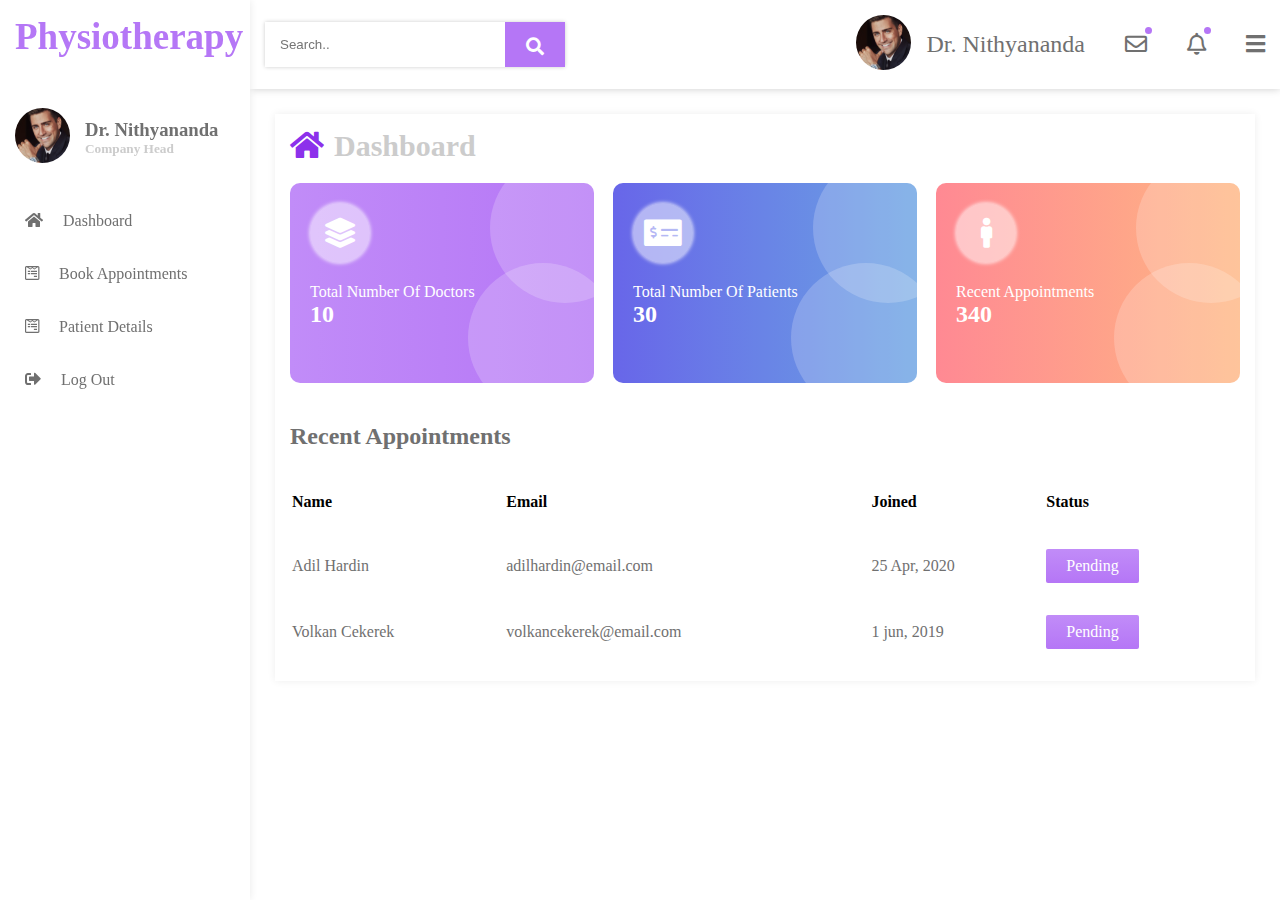
<file: index.html>
<!DOCTYPE html>
<html lang="en">
<head>
    <meta charset="UTF-8">
    <meta name="viewport" content="width=device-width, initial-scale=1.0">
    <title>Physiotherapy</title>

    <link rel="stylesheet" href="css/fontawesome.css">
    <link rel="stylesheet" href="css/style.css">

</head>
<body>
    
    <div class="sidebar-nav">
        <div class="logo">
            <a href="#">
                <h1>Physiotherapy</h1>
            </a>
            <a href="#">
                <img src="img/logo-2.png">
            </a>
        </div>
        <div class="profile">
            <div class="avtar">
                <img src="img/avtar.png">
            </div>
            <div class="name-pos">
                <h3>Dr. Nithyananda</h3>
                <h5>Company Head</h5>
            </div>
        </div>
        <div class="side-nav">
            <ul>
                <li>
                    <span><i class="fas fa-home"></i></span>
                    <a href="#">Dashboard</a>
                </li>
                <li>
                    <span><i class="fab fa-wpforms"></i></span>
                    <a href="book_app.html">Book Appointments</a>
                </li>
                <li>
                    <span><i class="fab fa-wpforms"></i></span>
                    <a href="#">Patient Details</a>
                </li>
                <!-- <li>
                    <span><i class="fas fa-table"></i></span>
                    <a href="#">Data Table</a>
                </li>
                <li>
                    <span><i class="far fa-chart-bar"></i></span>
                    <a href="#">Chart</a>
                </li>
                <li>
                    <span><i class="fas fa-cubes"></i></span>
                    <a href="#">Components</a>
                </li> -->
                <li>
                    <span><i class="fas fa-sign-out-alt"></i></span>
                    <a href="#">Log Out</a>
                </li>
            </ul>
        </div>
    </div>

    <header>
        <div class="head-inner">
            <div class="left-part">
                <form>
                    <input type="text" placeholder="Search.." required>
                    <button type="submit"><i class="fas fa-search"></i></button>
                </form>
            </div>
            <div class="right-part">
                <ul>
                    <li class="user">
                        <div class="avtar">
                            <img src="img/avtar.png" alt="" srcset="">
                        </div>
                        <div class="name-pos">
                            <h2>Dr. Nithyananda</h2>
                        </div>
                    </li>
                    <li class="notifiaction">
                        <span><i class="far fa-envelope"></i></span>
                    </li>
                    <li class="notifiaction">
                        <span><i class="far fa-bell"></i></span>
                    </li>
                    <li>
                        <span class="bar"><i class="fas fa-bars"></i></span>
                    </li>
                </ul>
            </div>
        </div>
    </header>

    <div class="main_contant">

        <div class="bread-crumbs">
            <ul>
                <li>
                    <span><i class="fas fa-home"></i></span>
                    <h3>Dashboard</h3>
                </li>
            </ul>
        </div>
        
        <div class="info_card">
            <div class="card">
                <span><i class="fas fa-layer-group"></i></span>
                <div class="number_detail">
                    <p>Total Number Of Doctors</p>
                    <h2>10</h2>
                </div>
                <p></p>
            </div>
            <div class="card">
                <span><i class="fas fa-money-check-alt"></i></span>
                <div class="number_detail">
                    <p>Total Number Of Patients</p>
                    <h2>30</h2>
                </div>
                <p></p>
            </div>
            <div class="card">
                <span><i class="fas fa-male"></i></span>
                <div class="number_detail">
                    <p>Recent Appointments</p>
                    <h2>340</h2>
                </div>
                <p></p>
            </div>
        </div>

        <div class="content_table">
            <div class="title">
                <h2>Recent Appointments</h2>
            </div>
            <div class="main">
                <table>
                    <thead>
                        <tr>
                            <td>Name</td>
                            <td>Email</td>
                            <td>Joined</td>
                            <td>Status</td>
                        </tr>
                    </thead>
                    <tbody>
                        <tr>
                            <td>Adil Hardin</td>
                            <td>adilhardin@email.com</td>
                            <td>25 Apr, 2020</td>
                            <td><a href="#" class="btn">Pending</a></td>
                        </tr>
                            <tr>
                                <td>Volkan Cekerek</td>
                                <td>volkancekerek@email.com</td>
                                <td>1 jun, 2019</td>
                                <td><a href="#" class="btn">Pending</a></td>
                            </tr>
                    </tbody>
                </table>
            </div>
        </div>

    </div>
                                                
  
    
    <script src="js/jquery.js"></script>

    <script>

        $(document).ready(function(){
            $(".bar").click(function(){
            $(".sidebar-nav").toggleClass("hide")
            $("header , .main_contant").toggleClass("slide-left")
        })
        });


    </script>
                                       
</body>
</html>
</file>
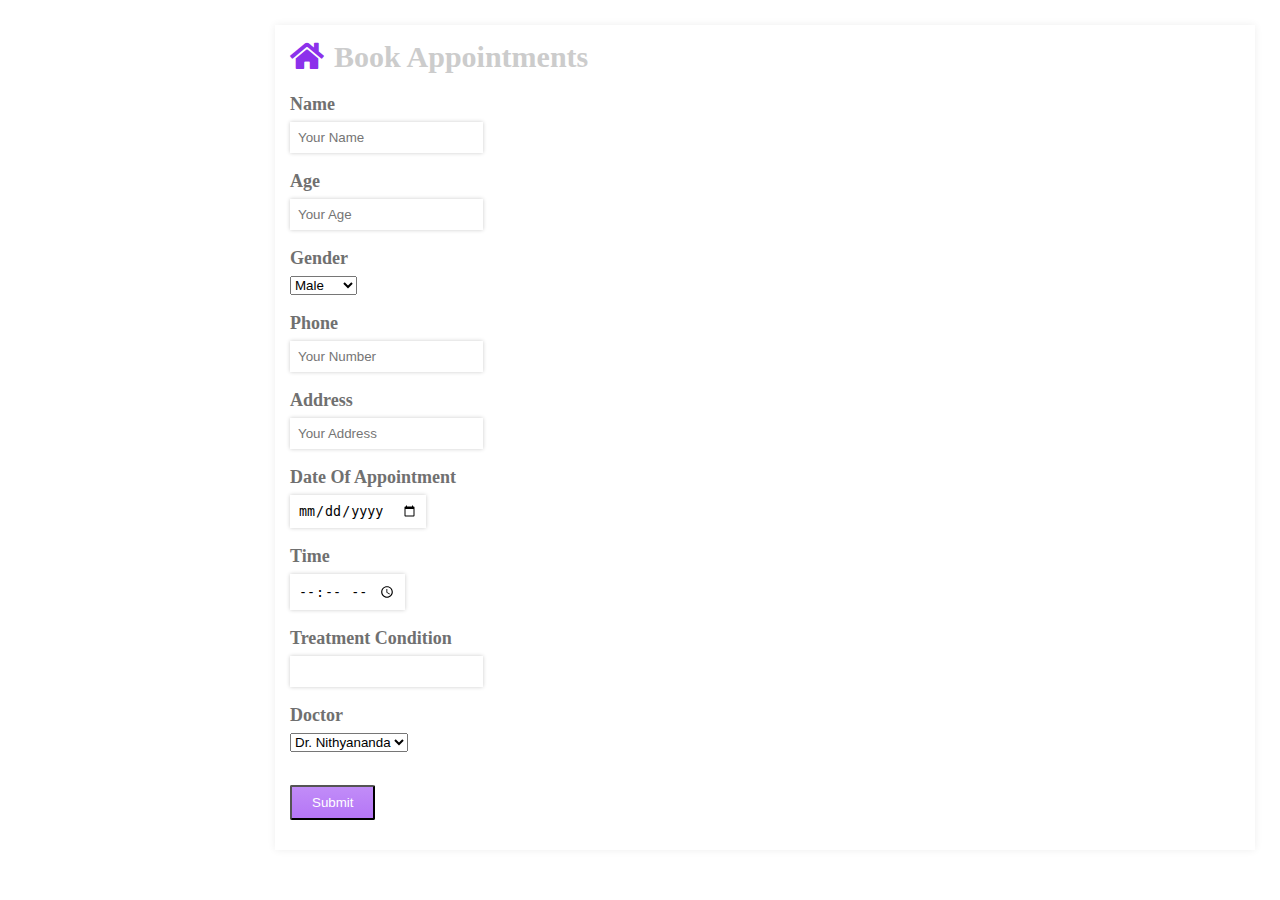
<file: book_app.html>
<!DOCTYPE html>
<html lang="en">
<head>
    <meta charset="UTF-8">
    <meta name="viewport" content="width=device-width, initial-scale=1.0">
    <title>Physiotherapy</title>

    <link rel="stylesheet" href="css/fontawesome.css">
    <link rel="stylesheet" href="css/style.css">

</head>
<body>
    <div class="main_contant">

        <div class="bread-crumbs">
            <ul>
                <li>
                    <span><i class="fas fa-home"></i></span>
                    <h3>Book Appointments</h3>
                </li>
            </ul>
        </div>
        
       <div class="container">


            <div class="container-form">
            <form action="#">
            <div class="form-field">
                <p>Name</p>
                <input type="text" placeholder="Your Name">
            </div><br />
    
            <div class="form-field">
                <p>Age</p>
                <input type="age" placeholder="Your Age">
            </div><br />

            <div class="form-field">
                <p>Gender</p>
                <select name="select" id="#">
                <option value="1">Male</option>
                <option value="2">Female</option>
                <option value="3">Others</option>
                </select>
            </div><br />

            <div class="form-field">
                <p>Phone</p>
                <input type="phone" placeholder="Your Number">
            </div><br />

            <div class="form-field">
                <p>Address</p>
                <input type="address" placeholder="Your Address">
            </div><br />

            <div class="form-field">
                <p>Date Of Appointment</p>
                <input type="date">
            <div class="form-field"><br />

            </div>
                <p>Time</p>
                <input type="time">
            </div><br />

            <div class="form-field">
                <p>Treatment Condition</p>
                <input type="treatment Condition" placeholder="">
            </div><br />

            <div class="form-field">
                <p>Doctor</p>
                <select name="select" id="#">
                <option value="1">Dr. Nithyananda</option>
                <option value="2">Dr. 2</option>
                <option value="3">Dr. 3</option>
                <option value="4">Dr. 4</option>
                <option value="5">Dr. 5</option>
                </select>
            </div><br />

            <button class="btn">Submit</button>
            </form>
            </div>
            </div>

    </div>
    
</body>
</html>
</file>
<file: css/style.css>
* {
    margin: 0;
    padding: 0;
    box-sizing: border-box;
}

*:focus {
    outline: none;
}

body {
    width: 100%;
    overflow-x: hidden;
    color: #707070;
    font-family: "open sans";
}

a {
    text-decoration: none;
    color: #707070;
    font-size: 16px;
}

ul , li {
    list-style-type: none;
}

/* =============Comman-Css================== */

.btn {
    color: #fff;
    background: linear-gradient(to top, #B576F6, #C18CF8);
    padding: 8px 20px;
    border-radius: 2px;
    margin: 15px 0;
    display: inline-block;
}

.btn-big {
    padding: 10px 35px;
}

input {
    border: none;
    box-shadow: 0 0 4px #ccc;
    padding: 10px 15px;
    

}

input:focus {
    outline: none;
    box-shadow: 0 0 8px #ccc;
}

.form-field p{
   margin-bottom: 7px;
   font-size: 18px;
   font-weight: 600;
   
}
.form-field input{
        border: none;
        box-shadow: 0 0 4px #ccc;
        padding: 8px 8px;
        
}

button:focus {
    outline: none;
}





/* ===========Side-bar-css-Start============== */

.sidebar-nav {
    width: 250px;
    padding: 15px;
    background-color: #fff;
    height: 100%;
    box-shadow: 0 0 8px rgb(233, 233, 233);
    position: fixed;
    overflow: hidden;
    overflow-y: auto;
}

.logo {
    margin-bottom: 50px;
}

.logo h1 {
    color: #B577F6;
    font-family: "Righteous";
    font-size: 37px;
}

.logo a img {
    width: 50px;
}

.profile {
    display: flex;
    align-items: center;
    margin-bottom: 30px;
}

.profile .avtar {
    margin-right: 15px;
}

.profile .name-pos h5 {
    color: #ccc;
}

.side-nav ul li {
    display: flex;
    align-items: center;
    margin: 5px 0;
    padding:15px 10px;
    width: 100%;
    transition: .4s;
    cursor: pointer;
}

.side-nav ul li:hover {
    background-color: #B576F6;
    color: #fff;
}

.side-nav ul li:hover a {
    color: #fff;
}

.side-nav ul li span {
    margin-right: 20px;
}

/* ================header-css-Start================= */

header {
    margin-left: 250px;
    padding: 15px;
    box-shadow: 0 0 8px #ccc;
    min-height: 80px;
}

.head-inner {
    display: flex;
    justify-content: space-between;
    align-items: center;
}

header form {
    position: relative;
    width: 300px;
    height: 45px;
}

header form input {
    width: 100%;
    height: 100%;
}

header button {
    border: none;
    background-color: transparent;
    position: absolute;
    top: 0;
    right: 0;
    height: 100%;
    width: 20%;
    text-align: center;
    padding-top: 5px;
    font-size: 18px;
    cursor: pointer;
    color: #fff;
    background-color: #B576F6;
}

.right-part ul {
    display: flex;
    align-items: center;
}

.right-part ul li {
    margin-left: 40px;
}

.right-part ul .user {
    display: flex;
    align-items: center;
}

.right-part ul .user h2 {
    font-weight: 400;
    margin-left: 15px;
}

.right-part ul li.notifiaction span,
.right-part ul li span {
    font-size: 22px;
    cursor: pointer;
    position: relative;
}

.right-part ul li.notifiaction span::before {
    content: "";
    position: absolute;
    top: -5px;
    right: -5px;
    width: 7px;
    height: 7px;
    border-radius: 20px;
    background-color: #B576F6;
}

/*form*/

/* ===========Main_contant-css-Start================== */

.main_contant {
    margin: 25px;
    margin-left: 275px;
    padding: 15px;
    box-shadow: 0 0 8px rgb(238, 238, 238);
}

.main_contant .bread-crumbs {
    margin-bottom: 20px;
}

.main_contant .bread-crumbs ul li {
    display: flex;
    align-items: center;
}

.main_contant .bread-crumbs ul li span {
    color: #8C31EB;
    margin-right: 10px;
    font-size: 30px;
}

.main_contant .bread-crumbs ul li h3 {
    font-size: 30px;
    color: #ccc;
}

.info_card {
    display: flex;
    justify-content: space-between;
    margin-bottom: 40px;
}

.info_card .card {
    padding: 20px;
    background: linear-gradient( to left , #B576F6, #C18CF8);
    color: #fff;
    height: 200px;
    width: 32%;
    border-radius: 10px;
    position: relative;
    overflow: hidden;
}

.info_card .card::before,
.info_card .card::after {
    content: "";
    position: absolute;
    bottom: -15%;
    right: -8%;
    width: 150px;
    height: 150px;
    background-color: #fff;
    opacity: 0.2;
    border-radius: 100%;
}

.info_card .card::after {
    bottom: auto;
    top: -15%;
    right: -15%;
}

.info_card .card:nth-child(2) {
    background: linear-gradient(to left, #6AA2E3, #6866E9);
}

.info_card .card:nth-child(3) {
    background: linear-gradient(to left, #FEB683, #FF8993);
}

.info_card .card span {
    font-size: 30px;
    width: 60px;
    height: 60px;
    background-color: rgba(255, 255, 255, 0.5);
    display: flex;
    align-items: center;
    justify-content: center;
    text-align: center;
    color: #fff;
    border-radius: 50%;
    box-shadow: 0 0 4px #fff;
    margin-bottom: 20px;
}


.info_card .card .number_detail {
    margin-bottom: 10px;
}

.main {
    margin-top: 20px;
    display: grid;
}

.main table thead tr td {
    font-weight: 600;
    color: #000;
    line-height: 60px;
}

/* ===============Jquery-hide-show-class=========== */

.sidebar-nav.hide li a,
.sidebar-nav.hide .name-pos{
    display: none;
}

.sidebar-nav.hide {
    width: 100px;
}

.sidebar-nav.hide li span {
    font-size: 22px;
}

.sidebar-nav .logo a:last-child,
.sidebar-nav.hide .logo a:first-child {
    display: none;
}

.sidebar-nav.hide .logo a:last-child {
    display: block;
    font-size: 50px;
    text-align: center;
}

.slide-left {
    margin-left: 100px;
}



@media screen and (max-width:992px) {
    
    .sidebar-nav {
        left: -250px;
        transition: .4s;
        z-index: 1000;
    }

    .sidebar-nav.hide {
        left: 0;
        width: 250px;
    }

    .sidebar-nav.hide li a,
    .sidebar-nav.hide .name-pos,
    .sidebar-nav.hide .logo h1:first-child {
        display: block;
    }

    .sidebar-nav.hide .logo h1:last-child {
        display: none;
    }

    .logo {
        margin-bottom: 30px;
    }

    header,
    .main_contant {
        margin-left: 0;
    }
    
    .slide-left {
        margin-left: 0;
    }
}


@media screen and (max-width:767px) {
   
    .head-inner .name-pos {
        display: none;
    }

    header form {
        width: 150px;
    }

    header button {
        width: 30%;
    }

    .main table {
        width: 700px;
    }

    .main {
        overflow-x: auto;
    }

    .info_card {
        flex-wrap: wrap;
    }

    .info_card .card {
        width: 49%;
        margin-bottom: 20px;
    }
}

@media screen and (max-width:475px) {
    
    .head-inner {
        flex-direction: column-reverse;
    }

    .head-inner .left-part ,
    .head-inner .right-part {
        width: 100%;
        margin-bottom: 15px;
    }

    header form {
        width: 100%;
    }

    header button {
        width: 15%;
    }

    .right-part ul {
        justify-content: space-between;
    }

    .info_card {
        flex-direction: column;
    }
    
    .info_card .card {
        width: 100%;
    }

    .main_contant {
        margin: 0;
    }
}
</file>
